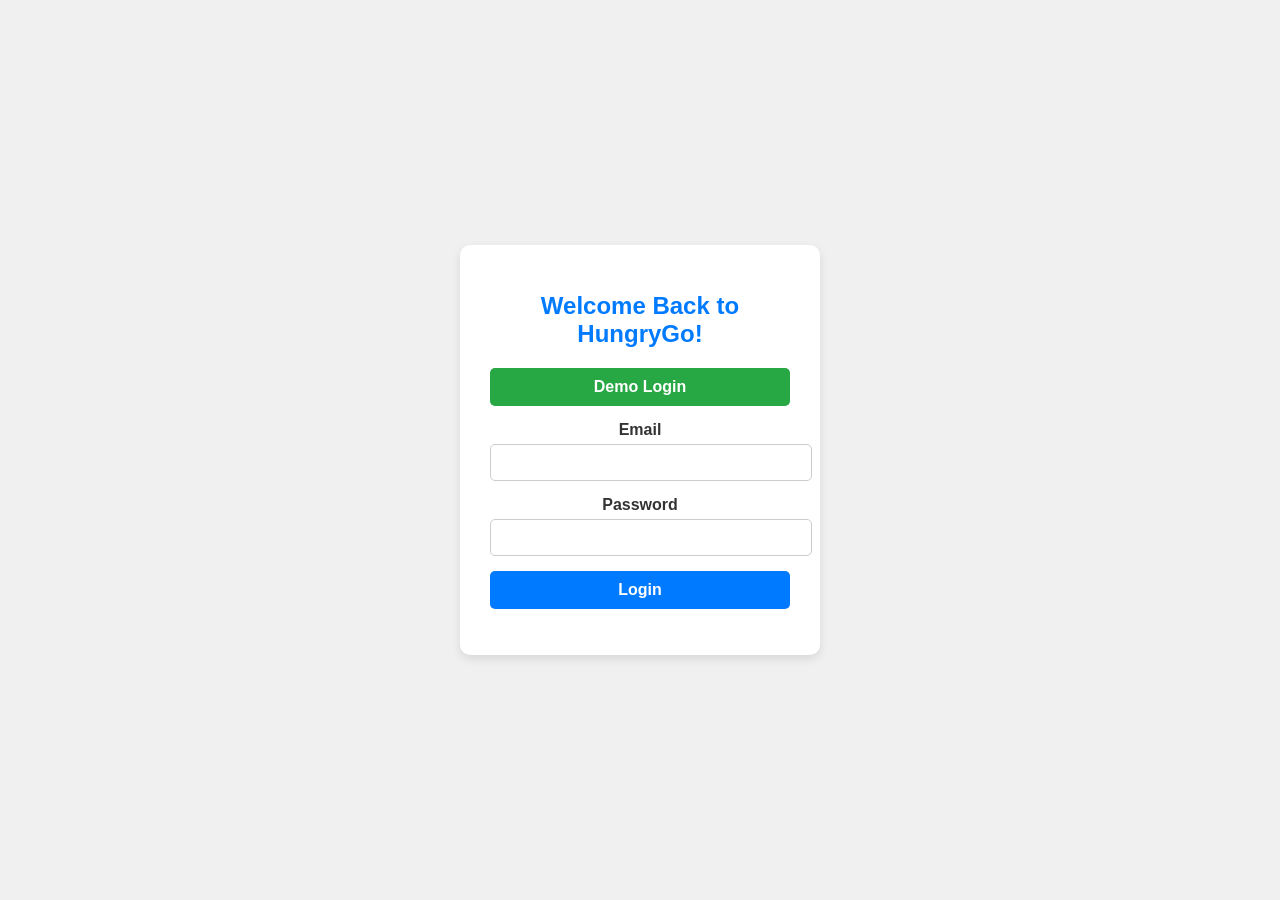
<file: index.html>
<!DOCTYPE html>
<html lang="en">
<head>
    <meta charset="UTF-8">
    <meta name="viewport" content="width=device-width, initial-scale=1.0">
    <title>HungryGo Login Page</title>
    <style>
        body {
            font-family: Arial, sans-serif;
            background-color: #f0f0f0;
            margin: 0;
            padding: 0;
            display: flex;
            justify-content: center;
            align-items: center;
            height: 100vh;
            color: #333;
        }
        .container {
            background-color: #ffffff;
            padding: 30px;
            border-radius: 10px;
            box-shadow: 0 4px 10px rgba(0, 0, 0, 0.1);
            text-align: center;
            width: 300px;
        }
        h1 {
            font-size: 24px;
            color: #007bff;
            font-weight: bold;
            margin-bottom: 20px;
        }
        .form-group {
            margin-bottom: 15px;
        }
        label {
            font-weight: bold;
            display: block;
            margin-bottom: 5px;
        }
        input {
            width: 100%;
            padding: 10px;
            border: 1px solid #ccc;
            border-radius: 5px;
        }
        button {
            width: 100%;
            padding: 10px;
            background-color: #007bff;
            color: white;
            border: none;
            border-radius: 5px;
            font-size: 16px;
            cursor: pointer;
            font-weight: bold;
        }
        .demo-button {
            width: 100%;
            padding: 10px;
            background-color: #28a745;
            margin-bottom: 15px;
        }
        .demo-button:hover {
            background-color: #218838;
        }
        button:hover {
            background-color: #0056b3;
        }
        .message {
            margin-top: 15px;
            color: red;
            font-weight: bold;
        }
    </style>
</head>
<body>

    <div class="container">
        <h1>Welcome Back to 
            HungryGo!</h1>
       
        <button type="button" id="demoLoginButton" class="demo-button" onclick="fillDemoCredentials()">Demo Login</button>
        <form id="loginForm" onsubmit="return validateUser(event)">
            <div class="form-group">
                <label for="email">Email</label>
                <input type="email" id="email" required>
            </div>
            <div class="form-group">
                <label for="password">Password</label>
                <input type="password" id="password" required>
            </div>
            <button type="submit">Login</button>
            <p class="message" id="message"></p>
        </form>
    </div>

    <script>
        const users = {
            'jahnavipandey@hungrygo.com': 'jahnavi2005'
        };

        function validateUser(event) {
            event.preventDefault();
            const email = document.getElementById('email').value;
            const password = document.getElementById('password').value;
            const message = document.getElementById('message');

            if (users[email] && users[email] === password) {
                window.location.href = 'home.html'; // Redirect to the home page
            } else {
                message.textContent = 'NOT CORRECT USER TO USE';
            }
        }
    </script>
        <script>
            function fillDemoCredentials() {
                document.getElementById('email').value = 'demo@hungrygo.com';
                document.getElementById('password').value = 'demo2005';
                document.getElementById('message').textContent = '';
            }

            if (typeof users !== 'undefined') {
                users['demo@hungrygo.com'] = 'demo2005';
            }
        </script>
</body>
</html>
</file>
